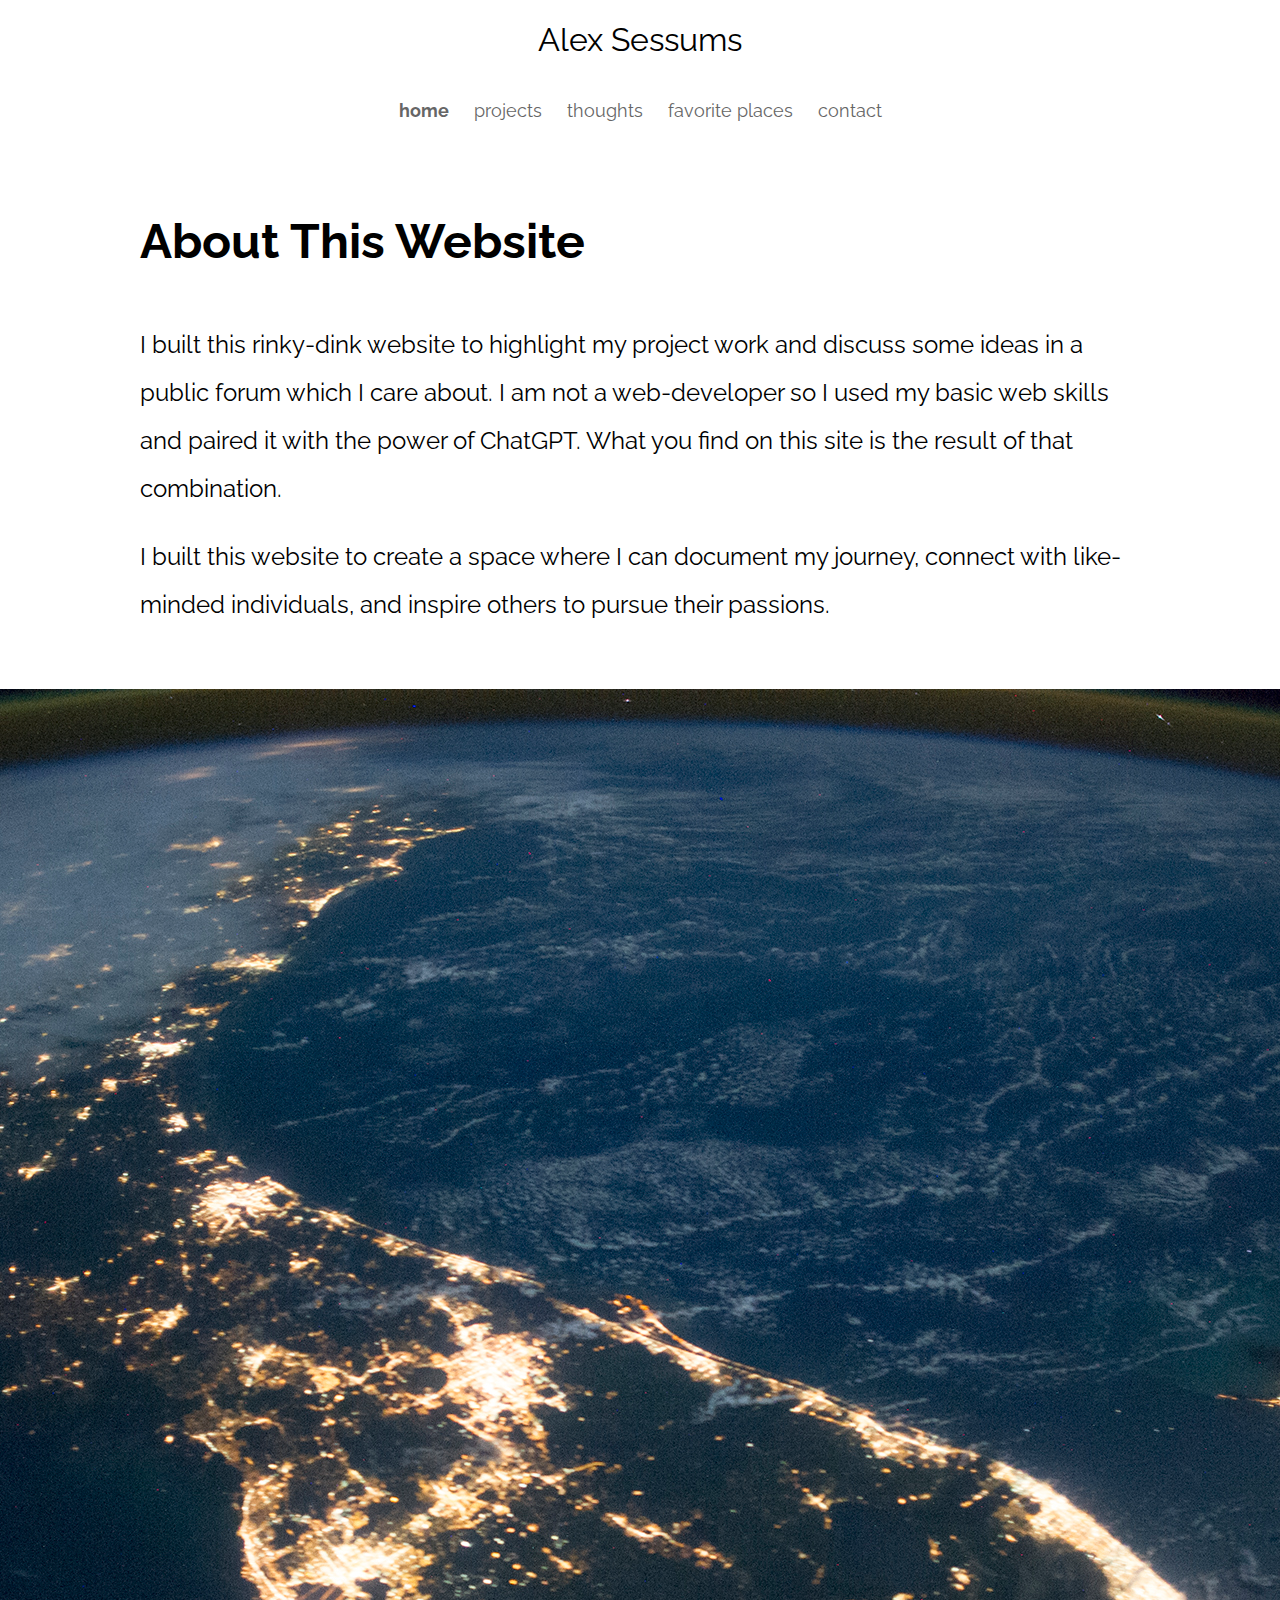
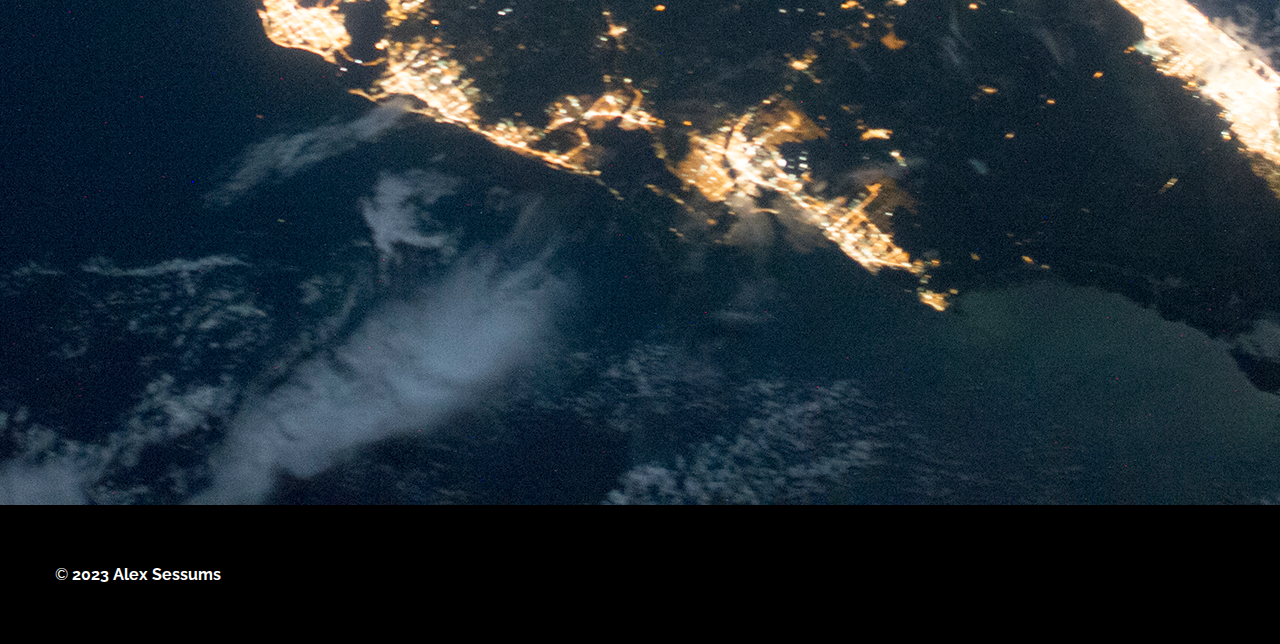
<file: index.html>
<!DOCTYPE html>
<html lang="en">
<head>
    <meta charset="UTF-8">
    <meta name="viewport" content="width=device-width, initial-scale=1.0">
    <title>Home | Alex Sessums</title>
    <link href="https://fonts.googleapis.com/css2?family=Raleway:wght@400;600;700&display=swap" rel="stylesheet">
    <style>
        body {
            font-family: 'Raleway', sans-serif;
            background-color: #fff;
            margin: 0;
            padding: 0;
            display: flex;
            flex-direction: column;
            align-items: center;
            min-height: 100vh;
        }

        .content-wrapper {
            display: flex;
            align-items: flex-start;
            justify-content: center;
            max-width: 100%;
        }

        .container {
            background-color: #fff;
            padding: 40px;
            border-radius: 2px;
            max-width: 1000px;
            width: 100%;
            text-align: left;
            font-size: 24px;
            line-height: 2.0;
        }

        .name {
            font-size: 18px;
            color: #666;
            text-transform: lowercase;
            margin-top: 20px;
        }

        .name a {
            text-decoration: none;
            color: #666;
            margin: 0 10px;
        }

        .name a:hover {
            text-decoration: underline;
        }

        .name a.active {
            border-bottom: 1px solid #000;
            font-weight: bold;
        }

        p {
            margin: 20px 0;
        }

        .rounded-photo {
            border-radius: 50%;
            width: 150px;
            height: 150px;
            margin-left: 40px;
        }

        .social-buttons {
            margin-top: 20px;
        }

        .social-buttons a {
            display: inline-block;
            margin: 0 10px;
            padding: 10px 20px;
            background-color: #333;
            color: #fff;
            text-decoration: none;
            border-radius: 5px;
        }

        footer {
            background-color: #000;
            color: #fff;
            text-align: left;
            padding: 40px; /* Adjust padding as needed */
            width: 100%;
            padding-left: 150px;
        }

        /* Apply header title styling */
        .header-title-text {
            font-family: var(--site-title-font-font-family);
            font-style: var(--site-title-font-font-style);
            font-weight: var(--site-title-font-font-weight);
            line-height: var(--site-title-font-line-height);
            letter-spacing: var(--site-title-font-letter-spacing);
            text-transform: var(--site-title-font-text-transform);
        }

        /* Scroll arrow animation */
        #location-arrow {
            width: 40px;
            height: 40px;
            background-color: #ff0000; /* Set the arrow color */
            position: fixed;
            bottom: 20px;
            right: 20px;
            opacity: 0; /* Initially hide the arrow */
            transition: opacity 0.3s ease-in-out;
        }

        .hidden-arrow {
            display: none;
        }
    </style>
</head>
<body>
    <header>
        <!-- Header title with the applied styling -->
        <h1 class="header-title-text">Alex Sessums</h1>
    </header>

    <div class="name">
        <a href="index.html" class="active">home</a>
        <a href="projects.html">projects</a>
        <a href="thoughts.html">thoughts</a>
        <a href="favorite_places.html">favorite places</a>
        <a href="contact.html">contact</a>
    </div>

    <div class="content-wrapper">
        <div class="container">
            <h1>About This Website</h1>
            <p>I built this rinky-dink website to highlight my project work and
                discuss some ideas in a public forum which I care about. 
                I am not a web-developer so I used my basic web skills 
                and paired it with the power of ChatGPT. What you find on this
                site is the result of that combination.

                <p></p>

                I built this website to create a space where I can document my journey, 
                connect with like-minded individuals, and inspire others to pursue their passions.
            </p>
        </div>
    </div>

    <!-- Large photo of Florida -->
    <img src="images/florida.jpg" alt="Florida Photo" class="large-photo">

    <footer>
        <p>&copy; <b>2023 Alex Sessums</b></p>
    </footer>

    <!-- JavaScript for scroll arrow animation -->
    <script>
        window.addEventListener("scroll", function () {
            var arrow = document.getElementById("location-arrow");
            if (window.scrollY > 100) {
                arrow.style.opacity = 1;
            } else {
                arrow.style.opacity = 0;
            }
        });
    </script>
</body>
</html>
</file>
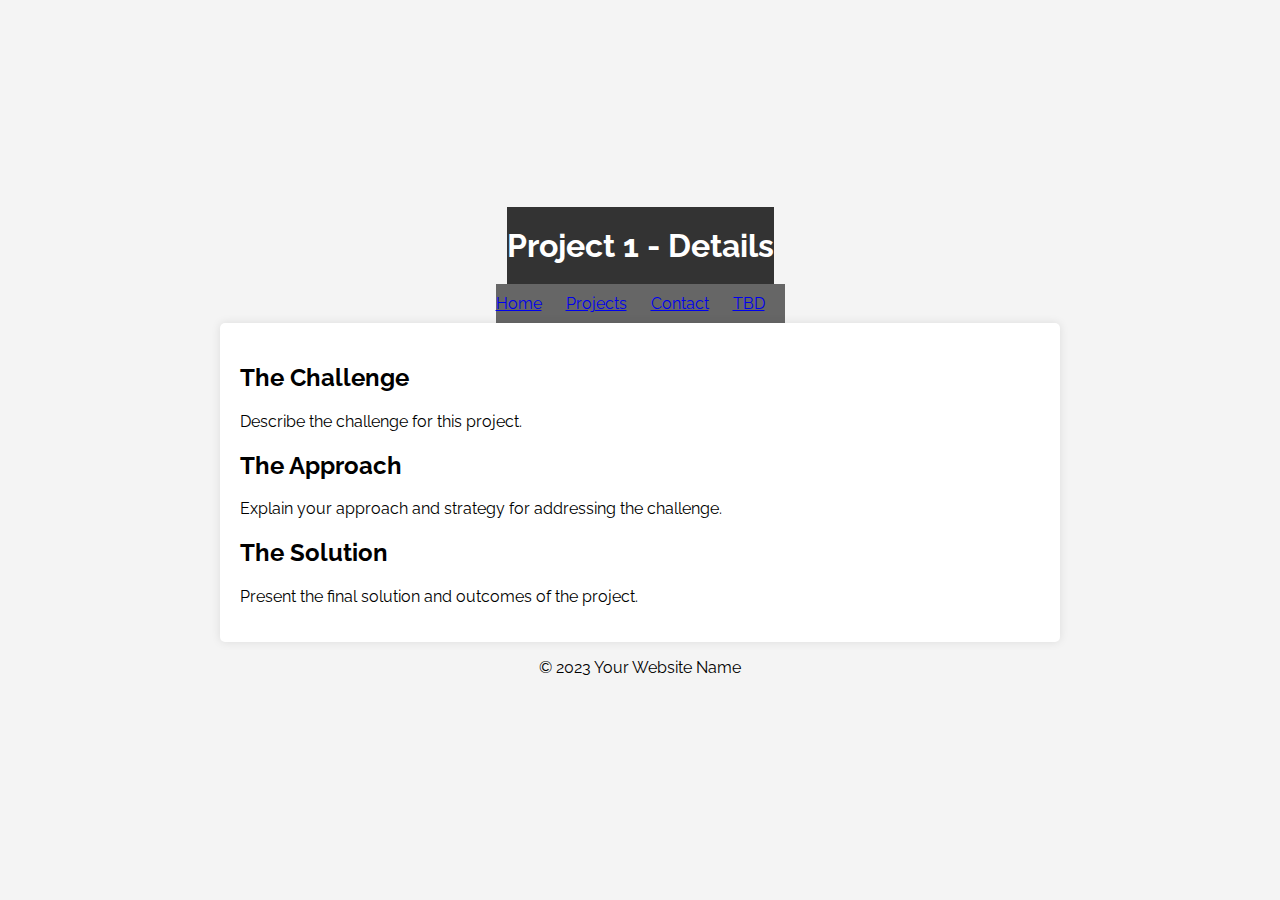
<file: project1.html>
<!DOCTYPE html>
<html lang="en">
<head>
    <meta charset="UTF-8">
    <meta name="viewport" content="width=device-width, initial-scale=1.0">
    <title>Project 1 - Details</title>
    <link href="https://fonts.googleapis.com/css2?family=Raleway:wght@400;600;700&display=swap" rel="stylesheet">
    <style>
        body {
            font-family: 'Raleway', sans-serif;
            background-color: #f4f4f4;
            margin: 0;
            padding: 0;
            display: flex;
            flex-direction: column;
            align-items: center;
            justify-content: center;
            min-height: 100vh;
        }

        /* Container for centering content */
        .container {
            background-color: #fff;
            padding: 20px;
            box-shadow: 0 0 10px rgba(0, 0, 0, 0.1);
            border-radius: 5px;
            max-width: 800px;
            width: 100%;
        }

        /* Your styles for the project content here */

        header {
            background-color: #333;
            color: #fff;
            padding: 20px 0;
            text-align: center;
        }

        header h1 {
            margin: 0;
            font-weight: 700;
        }

        nav {
            background-color: #666;
            color: #fff;
            text-align: center;
            padding: 10px 0;
        }

        nav ul {
            list-style-type: none;
            margin: 0;
            padding: 0;
        }

        nav ul li {
            display: inline;
            margin-right: 20px;
        }

    </style>
</head>
<body>
    <header>
        <h1>Project 1 - Details</h1>
    </header>

    <nav>
        <ul>
            <li><a href="index.html">Home</a></li>
            <li><a href="projects.html">Projects</a></li>
            <li><a href="#">Contact</a></li>
            <li><a href="#">TBD</a></li>
        </ul>
    </nav>

    <div class="container">
        <h2>The Challenge</h2>
        <p>Describe the challenge for this project.</p>

        <h2>The Approach</h2>
        <p>Explain your approach and strategy for addressing the challenge.</p>

        <h2>The Solution</h2>
        <p>Present the final solution and outcomes of the project.</p>
    </div>

    <footer>
        <p>&copy; 2023 Your Website Name</p>
    </footer>
</body>
</html>
</file>
